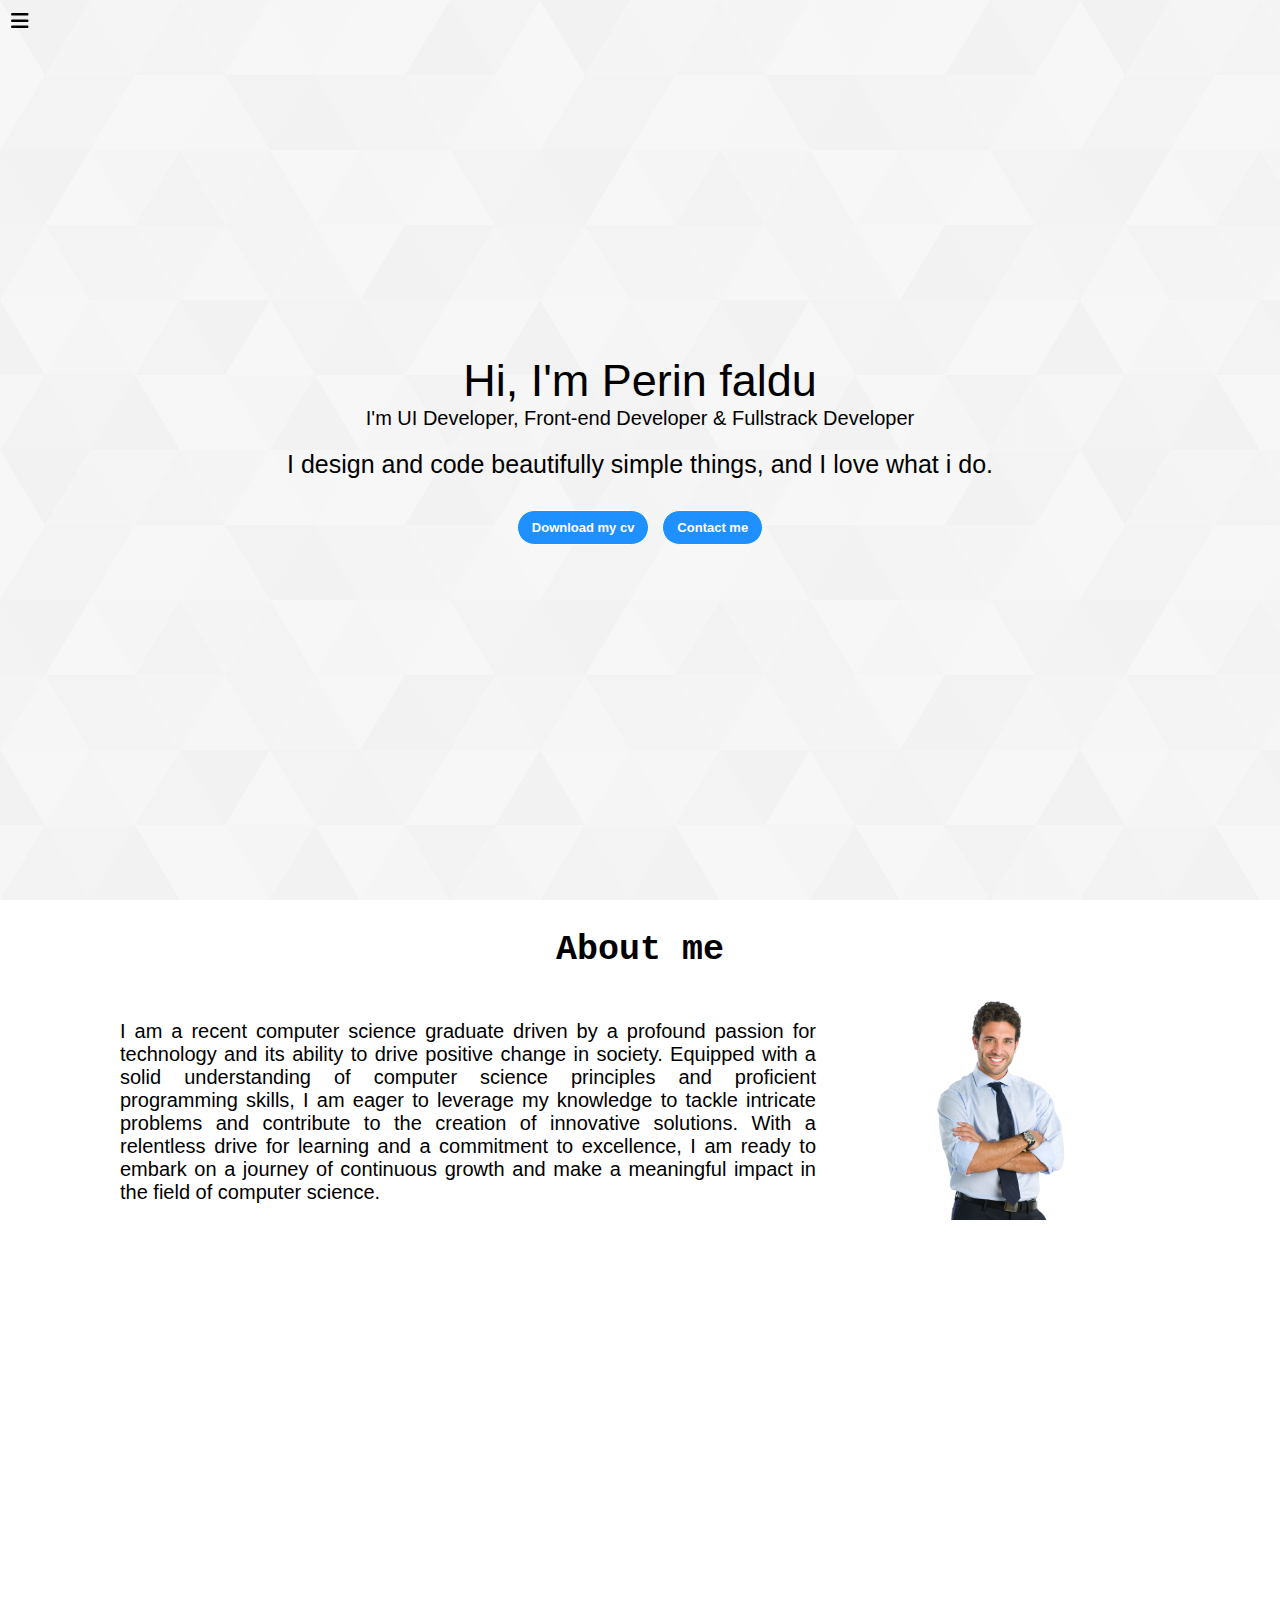
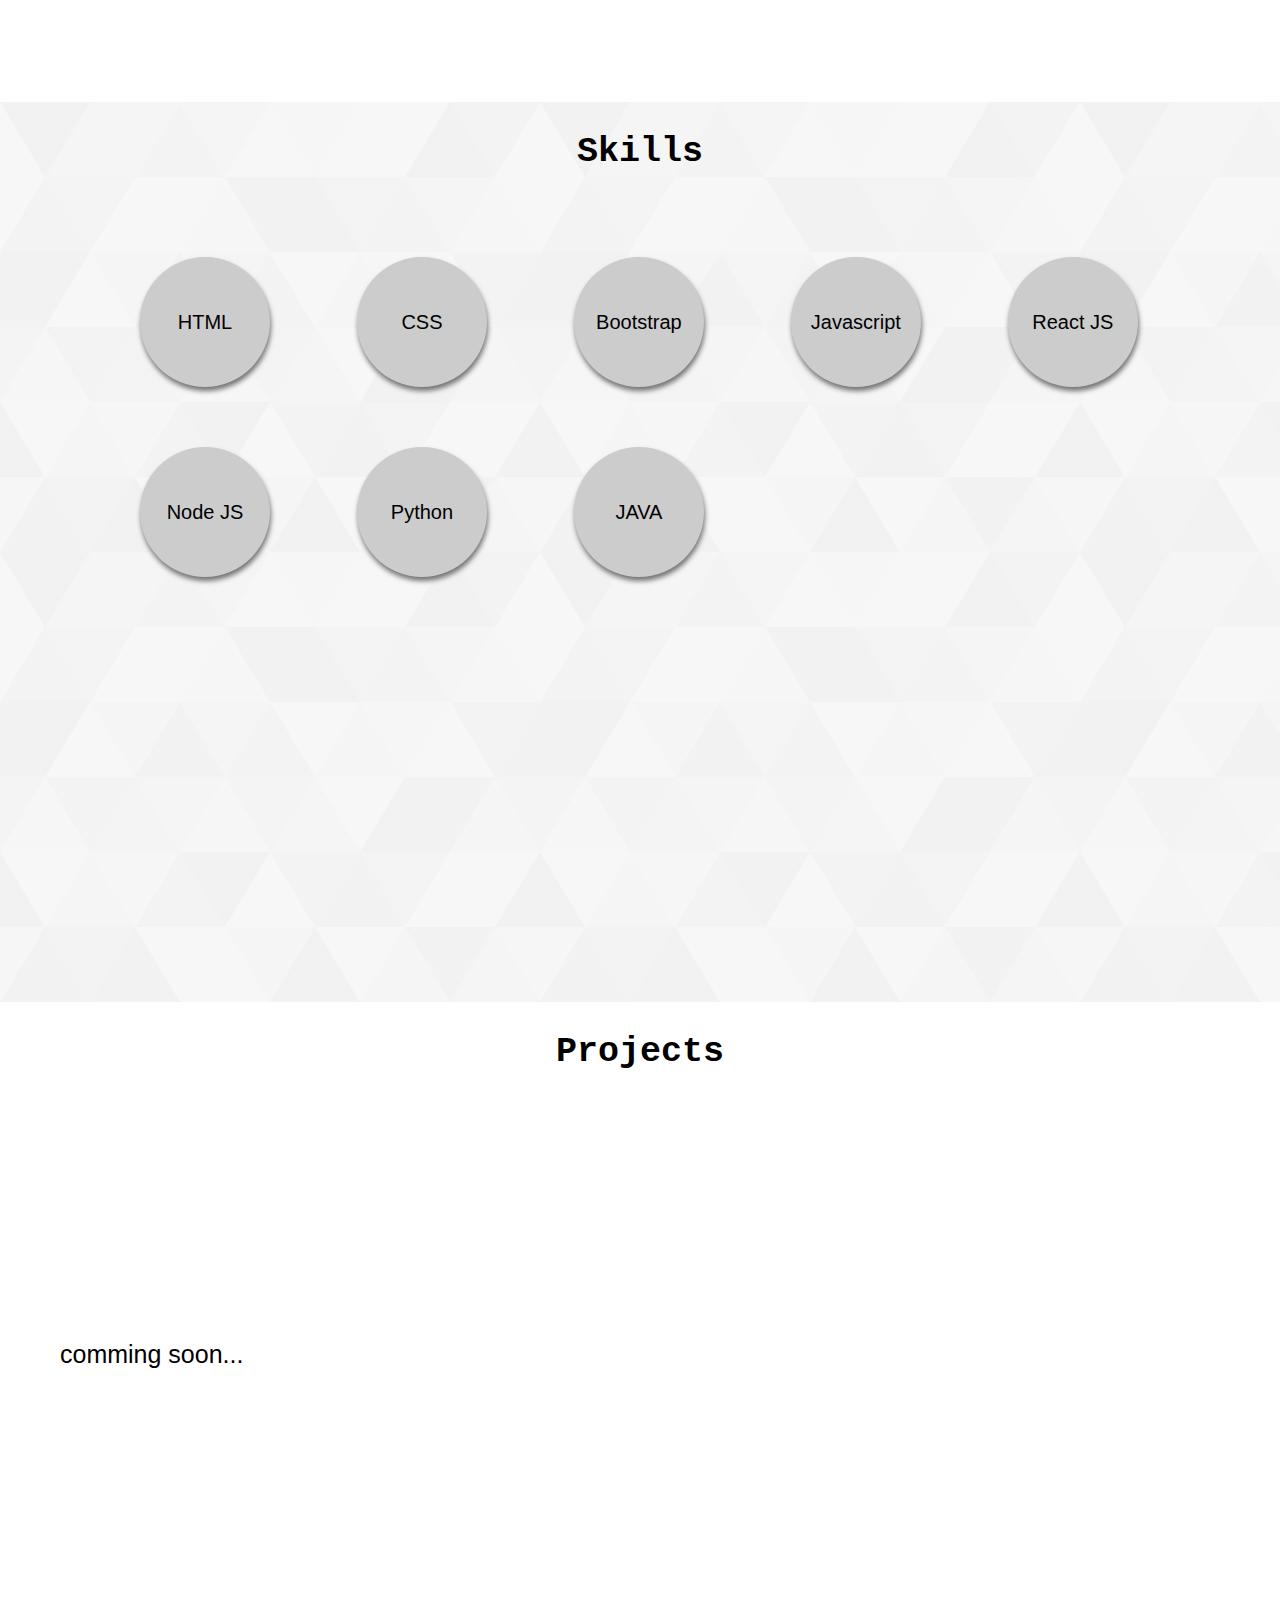
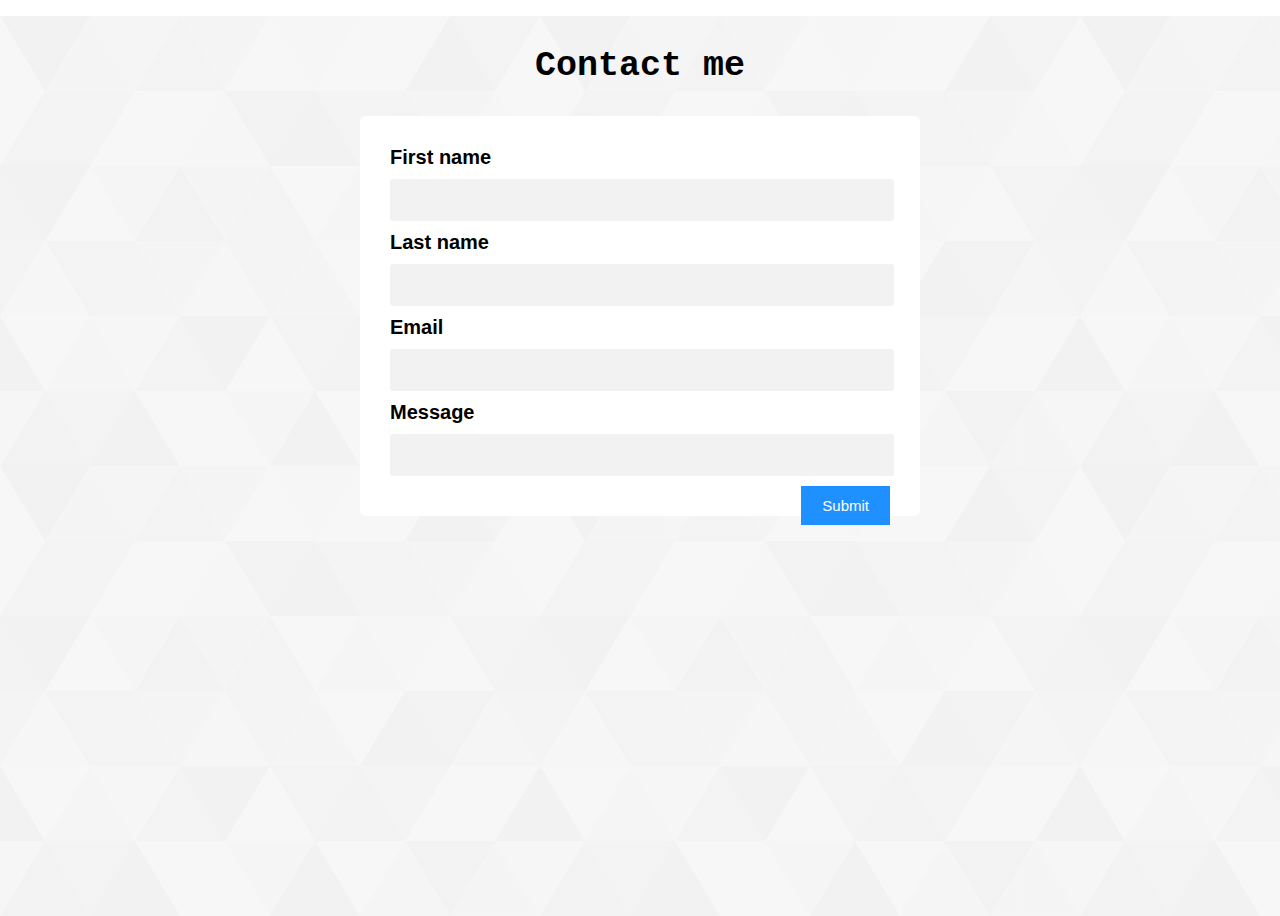
<file: portfolio websiite/demo.html>
<!DOCTYPE html>
<html lang="en">

<head>
    <meta charset="UTF-8">
    <meta http-equiv="X-UA-Compatible" content="IE=edge">
    <meta name="viewport" content="width=device-width, initial-scale=1.0">
    <title>Document</title>
    <link rel="stylesheet" href="demostyles.css">
    <link rel="stylesheet" href="https://cdnjs.cloudflare.com/ajax/libs/font-awesome/6.4.0/css/all.min.css">
</head>

<body>
    <div id="mySidebar" class="sidebar">
        <button class="closebtn" onclick="closeNav(); javascript:void(0)">×</button>
        <a href="#home">Home</a>
        <a href="#aboutme">About me</a>
        <a href="#skills">Skills</a>
        <a href="#projects">Projects</a>
        <a href="#contactme">Contact me</a>
    </div>

    <div id="main" class="main-container">
        <button class="openbtn" onclick="openNav()">
            <i class="fa-solid fa-bars"></i></button>
        <div id="home" class="contain-area">
            <div class="info-container">
                <div class="devInfo">
                    <div class="hello">Hi, I'm Perin faldu </div>
                    <div class="about">I'm UI Developer, Front-end Developer & Fullstrack Developer </div>
                    <div class="aboutinfo">I design and code beautifully simple things, and I love what i do.</div>
                    <div class="buttons">
                        <a href="file:///C:/Users/Perin/Desktop/portfolio%20websiite/cv.txt">
                            <button>Download my cv</button></a>
                        <a href="#contactme"><button>Contact me</button></a>
                    </div>

                </div>
            </div>
        </div>
        <div id="aboutme" class="contain-area">
            <div class="title">About me</div>
            <div class="aboutme-container">
                <div class="discription">
                   <p>I am a recent computer science graduate driven by a profound passion for technology and its ability to drive positive change in society. Equipped with a solid understanding of computer science principles and proficient programming skills, I am eager to leverage my knowledge to tackle intricate problems and contribute to the creation of innovative solutions. With a relentless drive for learning and a commitment to excellence, I am ready to embark on a journey of continuous growth and make a meaningful impact in the field of computer science.</p> 
                    <!-- <p>
                        Lorem Ipsum is simply dummy text of the printing and typesetting industry. Lorem Ipsum has been
                        the industry's standard dummy text ever since the 1500s, when an unknown printer took a galley
                        of type and scrambled it to make a type specimen book.

                    </p>
                    <p>
                        Lorem Ipsum is simply dummy text of the printing and typesetting industry. Lorem Ipsum has been
                        the industry's standard dummy text ever since the 1500s, when an unknown printer took a galley
                        of type and scrambled it to make a type specimen book.

                    </p>
                    <p>
                        Lorem Ipsum is simply dummy text of the printing and typesetting industry. Lorem Ipsum has been
                        the industry's standard dummy text ever since the 1500s, when an unknown printer took a galley
                        of type and scrambled it to make a type specimen book.

                    </p> -->
                </div>
                <div class="aboutmeimg">
                    <img src="image1.png">
                </div>

            </div>
        </div>
        <div id="skills" class="contain-area">
            <div class="info-container">
                <div class="main-skills">
                    <div class="title">
                        Skills
                    </div>
                    <div class="skill-container">
                        <ul>
                            <li>HTML</li>
                            <li>CSS</li>
                            <li>Bootstrap</li>
                            <li>Javascript</li>
                            <li>React JS</li>
                            <li>Node JS</li>
                            <li>Python</li>
                            <li>JAVA</li>
                        </ul>
                    </div>
                </div>
            </div>
        </div>
        <div id="projects" class="contain-area">
            <div>
                <div class="title">Projects</div>
                <div class="project-container">comming soon...</div>
            </div>
        </div>
        <div id="contactme" class="contain-area">
            <div class="info-container">
                <div class="contact-form">
                    <div class="title">Contact me</div>
                    <div class="contact-container">
                        <form>
                            <label name="fname">First name</label>
                            <input type="text" name="fname">
                            <br />
                            <label name="fname">Last name</label>
                            <input type="text" name="lname">
                            <br />
                            <label name="email">Email</label>
                            <input type="text" name="email">
                            <br />
                            <label name="email">Message</label>
                            <input type="textarea" name="mesaage">
                            <br />
                            <button type="submit" class="btn-submit">Submit</button>
                        </form>
                    </div>
                </div>
            </div>
        </div>
    </div>
</body>

<script>
    function openNav() {
        document.getElementById("mySidebar").style.width = "250px";
        document.getElementById("main").style.marginLeft = "250px";
    }

    function closeNav() {
        document.getElementById("mySidebar").style.width = "0";
        document.getElementById("main").style.marginLeft = "0";
    }
</script>


</html>
</file>
<file: portfolio websiite/demostyles.css>
html,
body,
p {
  padding: 0px;
  margin: 0px;
  font-size: 20px;
  font-family: 'Fira Sans', sans-serif;
}

li {
  list-style: none;
}

.sidebar {
  height: 100%;
  width: 0;
  position: fixed;
  z-index: 1;
  top: 0;
  left: 0;
  background-color: #000;
  overflow-x: hidden;
  transition: 0.5s;
  padding-top: 60px;
}

.sidebar a {
  padding: 8px 8px 8px 32px;
  text-decoration: none;
  font-size: 25px;
  color: #818181;
  display: block;
  transition: 0.3s;
}

.sidebar a:hover {
  color: #f1f1f1;
}

.sidebar .closebtn {
  position: absolute;
  top: 0;
  right: 5px;
  font-size: 36px;
  color: #fff;
  background: none;
  border: none;
}

.info-container {
  display: flex;
  justify-content: space-around;
  background: linear-gradient(to right, rgba(245, 245, 245, .8), rgba(245, 245, 245, .8)), url(common-bg.svg);
  background-position: center;
  height: 100vh;
  max-height: 140rem;
  position: relative;
}

.contain-area {
  height: fit-content;
  font-size: 25px;
}

.devInfo {
  display: flex;
  justify-content: center;
  flex-direction: column;
  text-align: center;
  font-family: 'Fira Sans', sans-serif;
}

.hello {
  font-size: 45px;
}

.name {
  font-size: 35px;
  font-weight: bold;
  font-family: 'Source Code Pro', monospace;
}

.about {
  font-size: 20px;
  font-family: 'Fira Sans', sans-serif;

}

.aboutinfo {
  margin-top: 20px;
}

.buttons {
  margin-top: 30px;
}

.buttons button {
  padding: 9px 14px;
  border-radius: 18px;
  color: #fff;
  background-color: #1e90ff;
  font-size: 13px;
  font-weight: bold;
  cursor: pointer;
  margin: 0px 3px;
  border: 1px solid #fff;
}

.buttons button:hover {
  background-color: #fff;
  color: #1e90ff;
  border: 1px solid #1e90ff;
}

.aboutmeimg {
  height: 78vh;
}

.openbtn {
  z-index: 1;
  background: none;
  border: none;
  font-size: 20px;
  position: fixed;
  display: flex;
  margin: 10px 0px 0px 5px;
  cursor: pointer;
}

.title {
  font-size: 35px;
  font-weight: bold;
  font-family: 'Source Code Pro', monospace;
  text-align: center;
  margin: 30px 0px;
}

.discription {
  font-size: 20px;
  font-family: 'Fira Sans', sans-serif;
  padding: 0px 60px;
  width: 60%;
}

.discription p {
  margin-top: 20px;
}

.aboutmeimg {
  padding: 0px 60px;
}

.aboutmeimg img {
  height: 220px;
}

.aboutme-container {
  display: flex;
  text-align: justify;
  margin: 0px 60px;

}

.skill-container {
  margin: 0px 60px;
  display: flex;
  justify-content: center;
}

.skill-container ul {}

.skill-container li {
  display: inline-flex;
  background: #ccc;
  width: 130px;
  height: 130px;
  justify-content: center;
  margin: 30px 40px;
  border-radius: 50%;
  font-size: 20px;
  align-items: center;
  box-shadow: 1px 4px 5px #767373;
  font-size: 20px;
  font-family: 'Fira Sans', sans-serif;
}

.project-container {
  display: flex;
  height: 56vh;
  align-items: center;
  margin: 10px 60px;
}

.contact-container {
  margin-top: 20px;
  background: #fff;
  border-radius: 6px;
  padding: 30px;
  height: fit-content;
  width: 500px;
}

.contact-container label {
  display: flex;
  font-size: 20px;
  font-weight: bold;
}

.contact-container input {
  width: 100%;
  border: #ccc;
  background: #f2f2f2;
  border-radius: 3px;
  height: 40px;
  margin: 10px 0px;
}

.btn-submit {
  float: right;
  background: #1e90ff;
  color: #fff;
  border: 1px solid #1e90ff;
  padding: 10px 20px;
  font-size: 15px;
}
</file>
